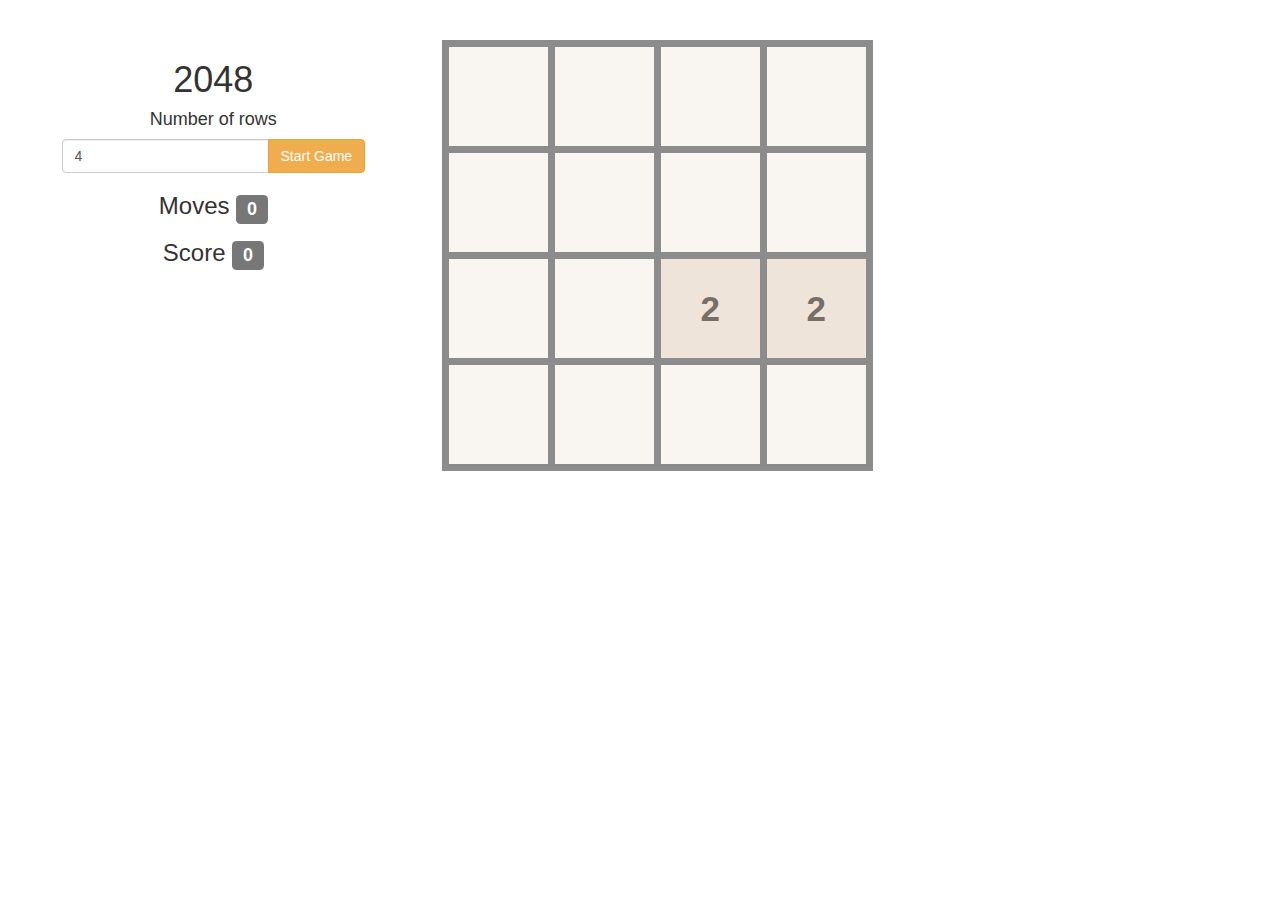
<file: 2048/index.html>
<!DOCTYPE html>
<html lang="en">
<!--
 IFT 3225 TP 2
 Jeu 2048
 Le travail est préparé par Georgiy Gegiya, matricule 1005468
-->
<head>
    <meta charset="UTF-8" name="viewport" content="width=device-width, initial-scale=1">
    <title>2048</title>

    <link rel="stylesheet" href="css/bootstrap.min.css">
    <script src="js/jquery.min.js"></script>
    <script src="js/bootstrap.min.js"></script>

    <link rel="stylesheet" type="text/css" href="css/game.css">
    <script src="js/game.js"></script>
    <script src="js/tile.js"></script>
    <script src="js/game.controller.js"></script>
</head>
<body>

<div class="container-fluid">
    <div class="row text-center">
        <div class="col-sm-4">
            <h1>2048</h1>
            <h4>Number of rows</h4>
            <form class="form-inline">
                <div class="input-group">
                    <input id="num_rows" type="text" class="form-control" value="4" required>
                    <div class="input-group-btn">
                        <button id="start_btn" type="button" class="btn btn-warning">Start Game</button>
                    </div>
                </div>
            </form>
            <div id="wrong_num_alert" class="alert alert-danger alert-dismissable hidden">
                <a href="#" class="close" data-dismiss="alert" aria-label="close">×</a>
                <strong>Wrong number!</strong> Please enter a number > 1
            </div>
            <h3>Moves <span id="moves_count" class="label label-default">0</span></h3>
            <h3>Score <span id="score_count" class="label label-default">0</span></h3>
        </div>
        <div class="col-sm-7">
            <table id="game_board"></table>
        </div>
    </div>

    <div class="modal fade" id="game_lost" role="dialog">
        <div class="modal-dialog modal-sm">
            <div class="modal-content">
                <div class="modal-header">
                    <h4 class="modal-title text-center">Game Over!</h4>
                </div>
                <div class="modal-body text-center">
                    <p>Press OK to play again</p>
                </div>
                <div class="modal-footer">
                    <button id="replay_lost" type="button" class="btn btn-default" data-dismiss="modal">OK</button>
                    <button type="button" class="btn btn-default" data-dismiss="modal">Cancel</button>
                </div>
            </div>
        </div>
    </div>
</div>

    <div class="modal fade" id="game_win" role="dialog">
        <div class="modal-dialog modal-sm">
            <div class="modal-content">
                <div class="modal-header">
                    <h4 class="modal-title text-center">Congratulations! You have won!</h4>
                </div>
                <div class="modal-body text-center">
                    <p>Press OK to play again</p>
                </div>
                <div class="modal-footer">
                    <button id="replay_win" type="button" class="btn btn-default" data-dismiss="modal">OK</button>
                    <button type="button" class="btn btn-default" data-dismiss="modal">Cancel</button>
                </div>
            </div>
        </div>
    </div>

    </body>
</html>
</file>
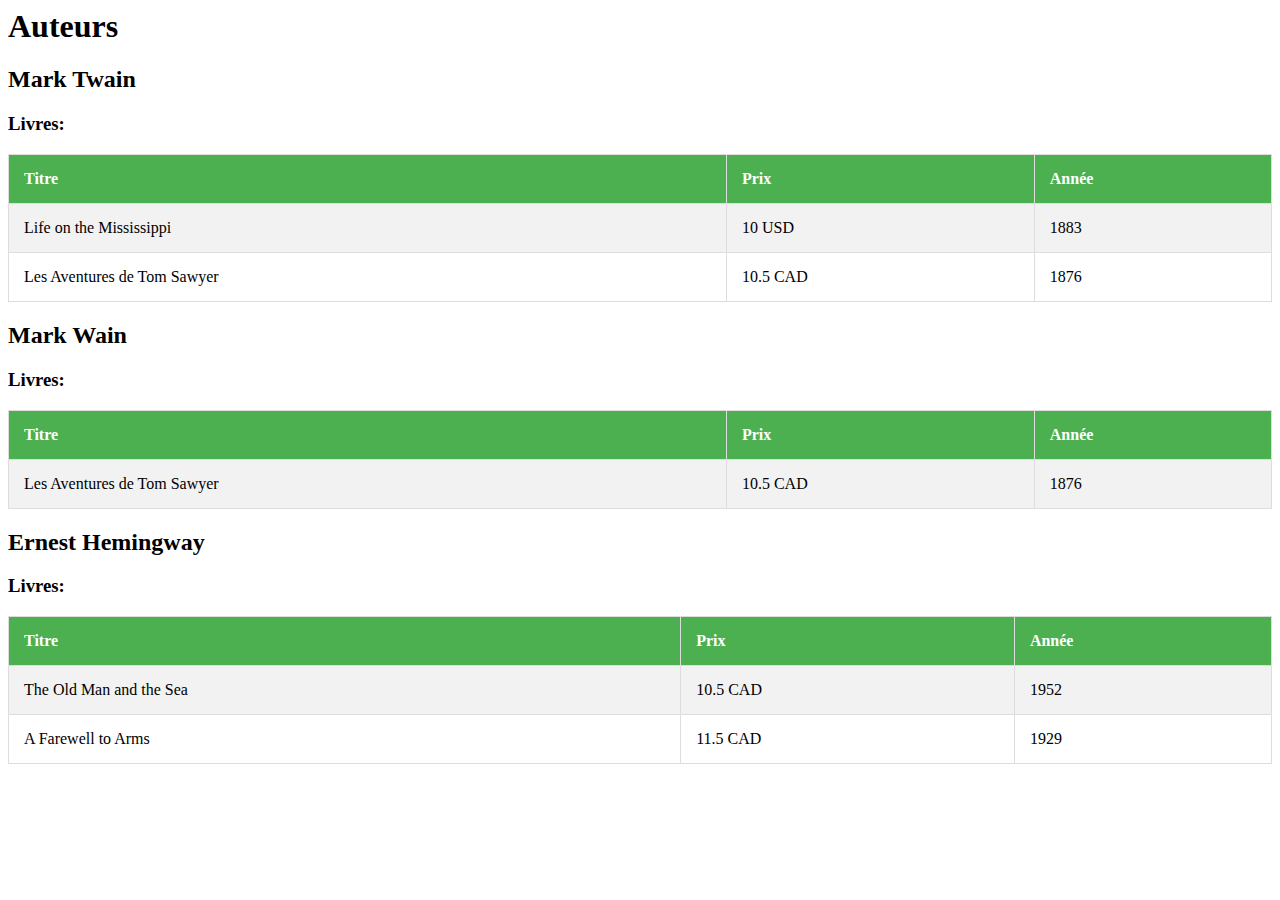
<file: auteurs.html>
<?xml version="1.0" encoding="UTF-8"?><html>
   <head>
      <meta charset="utf-8"></meta>
      <link rel="stylesheet" type="text/css" href="xsl.css"></link>
   </head>
   <body>
      <h1>Auteurs</h1>
      <h2>Mark Twain</h2>
      <h3>Livres:</h3>
      <table>
         <tr>
            <th>Titre</th>
            <th>Prix</th>
            <th>Année</th>
         </tr>
         <tr>
            <td>Life on the Mississippi</td>
            <td>10 USD</td>
            <td>1883</td>
         </tr>
         <tr>
            <td>Les Aventures de Tom Sawyer</td>
            <td>10.5 CAD</td>
            <td>1876</td>
         </tr>
      </table>
      <h2>Mark Wain</h2>
      <h3>Livres:</h3>
      <table>
         <tr>
            <th>Titre</th>
            <th>Prix</th>
            <th>Année</th>
         </tr>
         <tr>
            <td>Les Aventures de Tom Sawyer</td>
            <td>10.5 CAD</td>
            <td>1876</td>
         </tr>
      </table>
      <h2>Ernest Hemingway</h2>
      <h3>Livres:</h3>
      <table>
         <tr>
            <th>Titre</th>
            <th>Prix</th>
            <th>Année</th>
         </tr>
         <tr>
            <td>The Old Man and the Sea</td>
            <td>10.5 CAD</td>
            <td>1952</td>
         </tr>
         <tr>
            <td>A Farewell to Arms</td>
            <td>11.5 CAD</td>
            <td>1929</td>
         </tr>
      </table>
   </body>
</html>
</file>
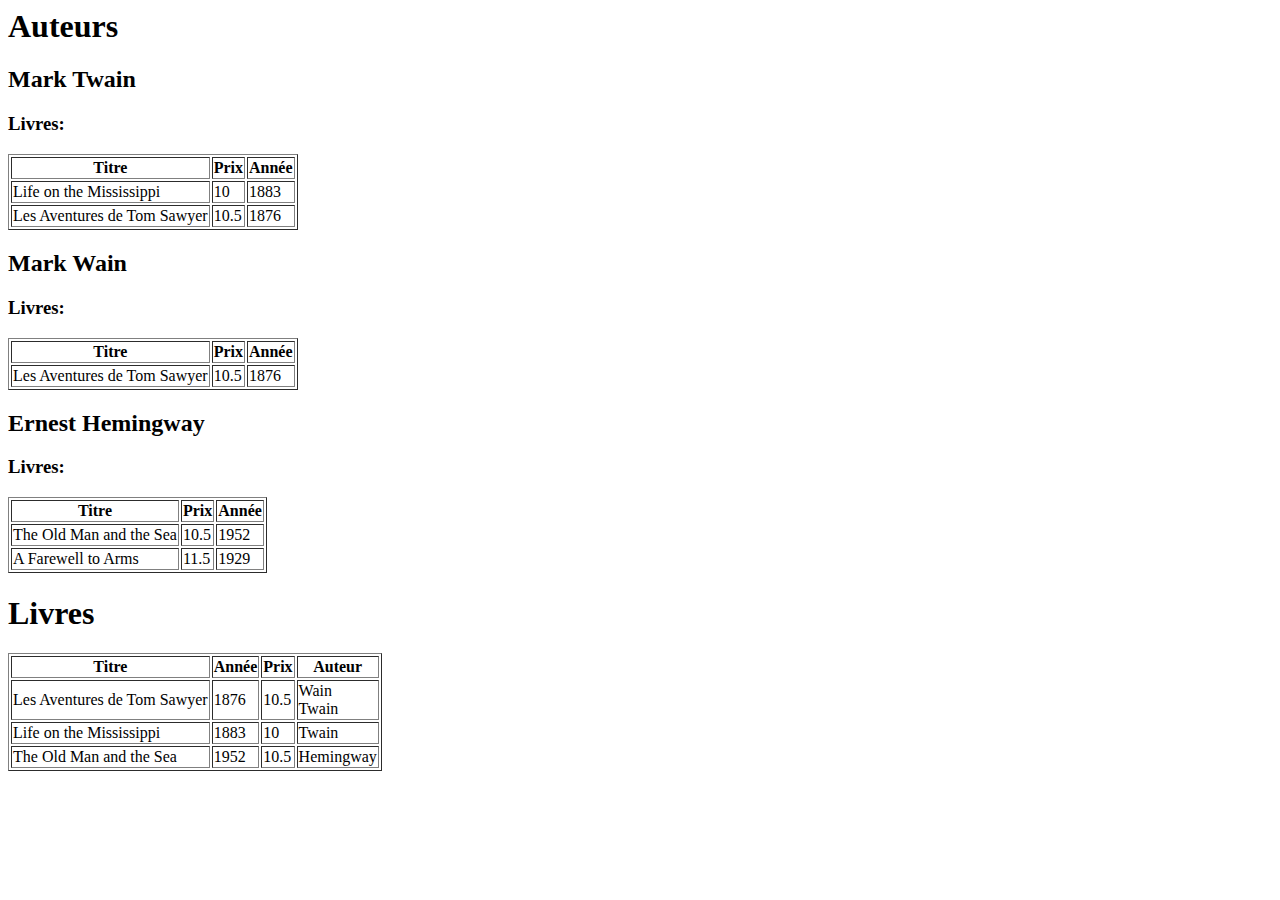
<file: instance1.html>
<html>
   <body>
      <h1>Auteurs</h1>
      <h2>Mark Twain</h2>
      <h3>Livres:</h3>
      <table border="1">
         <tr>
            <th>Titre</th>
            <th>Prix</th>
            <th>Année</th>
         </tr>
         <tr>
            <td>Life on the Mississippi</td>
            <td>10</td>
            <td>1883</td>
         </tr>
         <tr>
            <td>Les Aventures de Tom Sawyer</td>
            <td>10.5</td>
            <td>1876</td>
         </tr>
      </table>
      <h2>Mark Wain</h2>
      <h3>Livres:</h3>
      <table border="1">
         <tr>
            <th>Titre</th>
            <th>Prix</th>
            <th>Année</th>
         </tr>
         <tr>
            <td>Les Aventures de Tom Sawyer</td>
            <td>10.5</td>
            <td>1876</td>
         </tr>
      </table>
      <h2>Ernest Hemingway</h2>
      <h3>Livres:</h3>
      <table border="1">
         <tr>
            <th>Titre</th>
            <th>Prix</th>
            <th>Année</th>
         </tr>
         <tr>
            <td>The Old Man and the Sea</td>
            <td>10.5</td>
            <td>1952</td>
         </tr>
         <tr>
            <td>A Farewell to Arms</td>
            <td>11.5</td>
            <td>1929</td>
         </tr>
      </table>
      <h1>Livres</h1>
      <table xmlns:func="http://umontreal.ca/IFT3225/tp1" border="1">
         <tr>
            <th>Titre</th>
            <th>Année</th>
            <th>Prix</th>
            <th>Auteur</th>
         </tr>
         <tr>
            <td>Les Aventures de Tom Sawyer</td>
            <td>1876</td>
            <td>10.5</td>
            <td>Wain<br>Twain<br></td>
         </tr>
         <tr>
            <td>Life on the Mississippi</td>
            <td>1883</td>
            <td>10</td>
            <td>Twain<br></td>
         </tr>
         <tr>
            <td>The Old Man and the Sea</td>
            <td>1952</td>
            <td>10.5</td>
            <td>Hemingway<br></td>
         </tr>
      </table>
   </body>
</html>
</file>
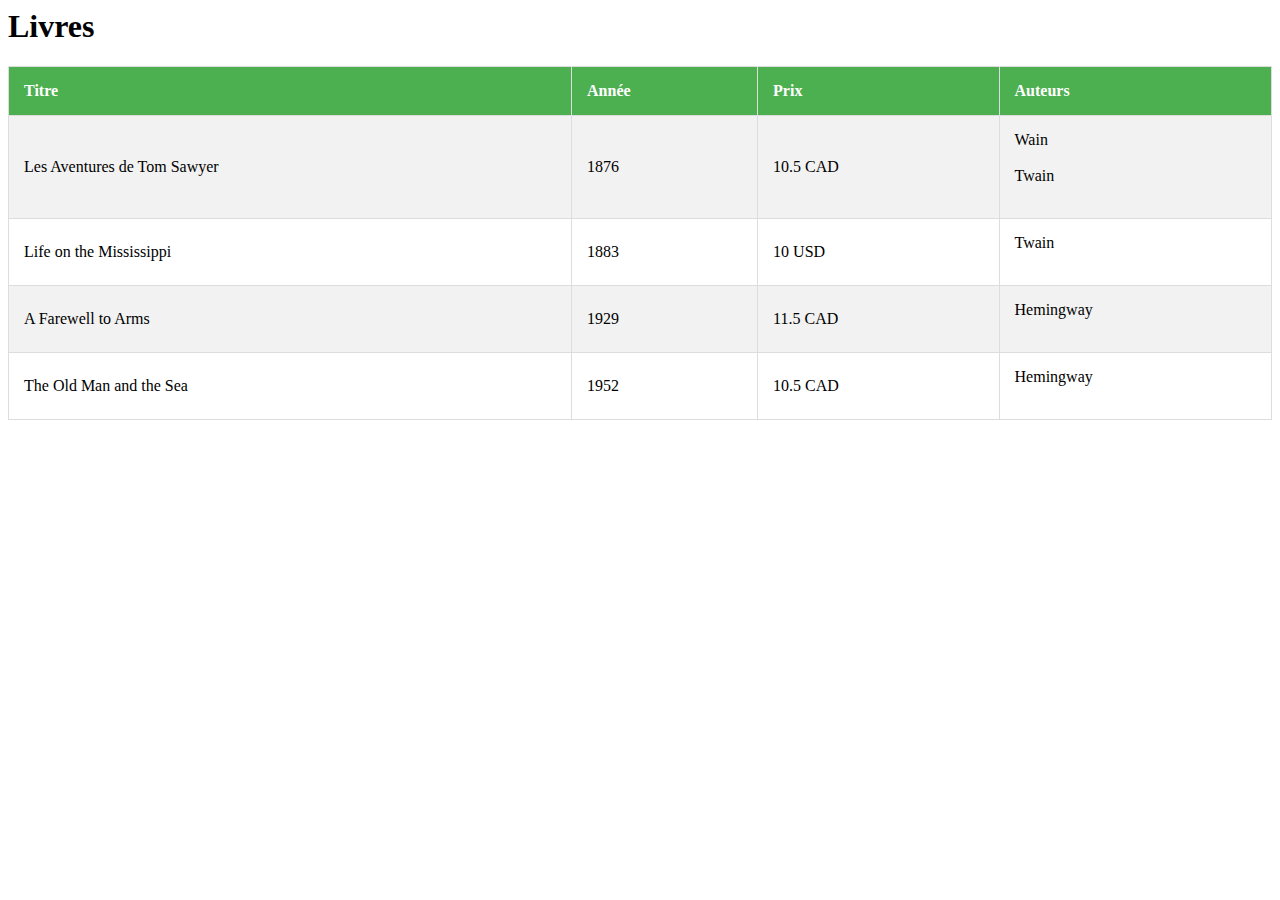
<file: livres.html>
<?xml version="1.0" encoding="UTF-8"?><html xmlns:func="http://umontreal.ca/IFT3225/tp1">
   <head>
      <meta charset="utf-8"></meta>
      <link rel="stylesheet" type="text/css" href="xsl.css"></link>
   </head>
   <body>
      <h1>Livres</h1>
      <table>
         <tr>
            <th>Titre</th>
            <th>Année</th>
            <th>Prix</th>
            <th>Auteurs</th>
         </tr>
         <tr>
            <td>Les Aventures de Tom Sawyer</td>
            <td>1876</td>
            <td>10.5 CAD</td>
            <td>Wain
               <br></br>Twain
               <br></br>
            </td>
         </tr>
         <tr>
            <td>Life on the Mississippi</td>
            <td>1883</td>
            <td>10 USD</td>
            <td>Twain
               <br></br>
            </td>
         </tr>
         <tr>
            <td>A Farewell to Arms</td>
            <td>1929</td>
            <td>11.5 CAD</td>
            <td>Hemingway
               <br></br>
            </td>
         </tr>
         <tr>
            <td>The Old Man and the Sea</td>
            <td>1952</td>
            <td>10.5 CAD</td>
            <td>Hemingway
               <br></br>
            </td>
         </tr>
      </table>
   </body>
</html>
</file>
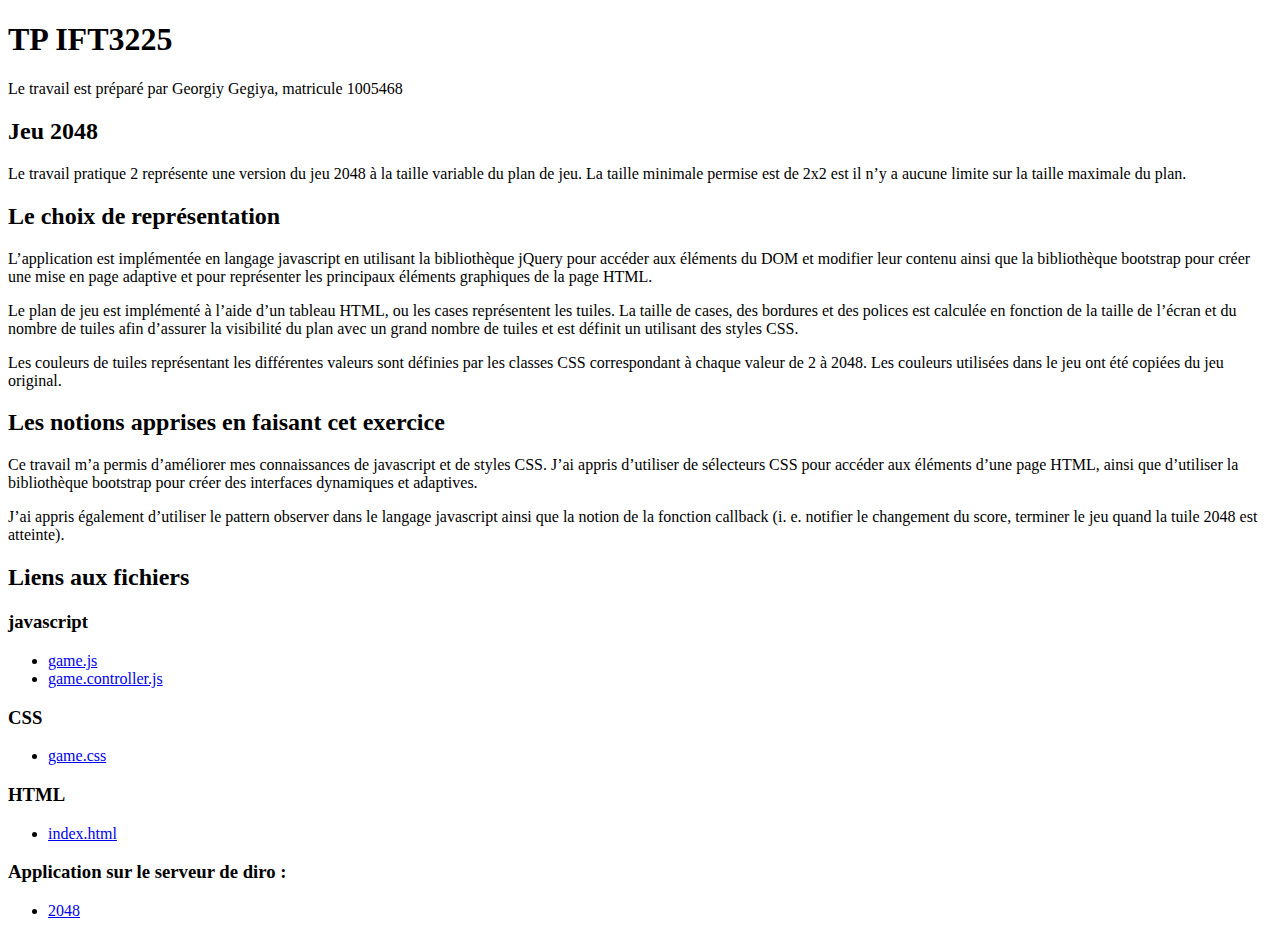
<file: 2048/rapport.html>
<!DOCTYPE html PUBLIC "-//W3C//DTD XHTML 1.0 Strict//EN"
        "http://www.w3.org/TR/xhtml1/DTD/xhtml1-strict.dtd">
<html xmlns="http://www.w3.org/1999/xhtml" lang="en" xml:lang="en">
    <head>
        <meta http-equiv="Content-Type" content="text/html; charset=utf-8"/>
        <title>TP2 IFT3225</title>
    </head>
    <body>
        <h1>TP IFT3225</h1>
        <p>Le travail est préparé par Georgiy Gegiya, matricule 1005468</p>
        <h2>Jeu 2048</h2>
        <p>Le travail pratique 2 représente une version du jeu 2048 à la taille variable du plan de jeu. La taille minimale permise est de 2x2 est il n’y a aucune limite sur la taille maximale du plan.</p>
        <h2>Le choix de représentation</h2>
        <p>L’application est implémentée en langage javascript en utilisant la bibliothèque jQuery pour accéder aux éléments du DOM et modifier leur contenu ainsi que la bibliothèque bootstrap pour créer une mise en page adaptive et pour représenter les principaux éléments graphiques de la page HTML.</p>
        <p>Le plan de jeu est implémenté à l’aide d’un tableau HTML, ou les cases représentent les tuiles. La taille de cases, des bordures et des polices  est calculée en fonction de la taille de l’écran et du nombre de tuiles  afin d’assurer la visibilité du plan avec un grand nombre de tuiles et est définit un utilisant des styles CSS.</p>
        <p>Les couleurs de tuiles représentant les différentes valeurs sont définies par les classes CSS correspondant à chaque valeur de 2 à 2048. Les couleurs utilisées dans le jeu ont été copiées du jeu original.</p>
        <h2>Les notions apprises en faisant cet exercice</h2>
        <p>Ce travail m’a permis d’améliorer mes connaissances de javascript et de styles CSS. J’ai appris d’utiliser de sélecteurs CSS pour accéder aux éléments d’une page HTML, ainsi que d’utiliser la bibliothèque bootstrap pour créer des interfaces dynamiques et adaptives.</p>
        <p>J’ai appris également d’utiliser le pattern observer dans le langage javascript ainsi que la notion de la fonction callback (i. e. notifier le changement du score, terminer le jeu quand la tuile 2048 est atteinte).</p>
        <h2>Liens aux fichiers</h2>
        <h3>javascript</h3>
        <ul>
            <li>
                <a href="js/game.js">game.js</a>
            </li>
            <li>
                <a href="js/game.controller.js">game.controller.js</a>
            </li>
        </ul>
        <h3>CSS</h3>
        <ul>
            <li>
                <a href="css/game.css">game.css</a>
            </li>
        </ul>
        <h3>HTML</h3>
        <ul>
            <li>
                <a href="index.html">index.html</a>
            </li>
        </ul>
        <h3>Application sur le serveur de diro :</h3>
        <ul>
            <li>
                <a href="index.html">2048</a>
            </li>
        </ul>
    </body>
</html>
</file>
<file: 2048/css/game.css>
* {
    box-sizing: border-box;
}

.container-fluid {
    padding-top: 40px;
    padding-bottom: 40px;
}

.heading:after {
    content: "";
    display: block;
    clear: both; }

table tr td{
    border: solid #8c8c8c;
    color: #f9f6f2;
    background: #f9f6f2;
    font-weight: bold;
    font-family: "Helvetica Neue", Helvetica, Arial, sans-serif;
    text-align: center;
}

.tile-0{
    color: #f9f6f2;
    background: #f9f6f2;
}
.tile-2{
    color: #776e65;
    background: #eee4da;
}

.tile-4{
    color: #776e65;
    background: #ede0c8;
}

.tile-8{
    color: #f9f6f2;
    background: #f2b179;
}

.tile-16{
    color: #f9f6f2;
    background: #f59563;
}

.tile-32{
    color: #f9f6f2;
    background: #f67c5f;
}

.tile-64{
    color: #f9f6f2;
    background: #f65e3b;
}

.tile-128{
    color: #f9f6f2;
    background: #edcf72;
}
.tile-256{
    color: #f9f6f2;
    background: #edcc61;
}
.tile-512{
    color: #f9f6f2;
    background: #edc850;
}
.tile-1024{
    color: #f9f6f2;
    background: #edc53f;
}
.tile-2048{
    color: #f9f6f2;
    background: #edc22e;
}
</file>
<file: xsl.css>
table, td, th {    
    border: 1px solid #ddd;
    text-align: left;
}

table {
    border-collapse: collapse;
    width: 100%;
}
th, td {
    padding: 15px;
    border-bottom: 1px solid #ddd;
    
}
th {
    background-color: #4CAF50;
    color: white;
}
tr:nth-child(even) {background-color: #f2f2f2}
</file>
